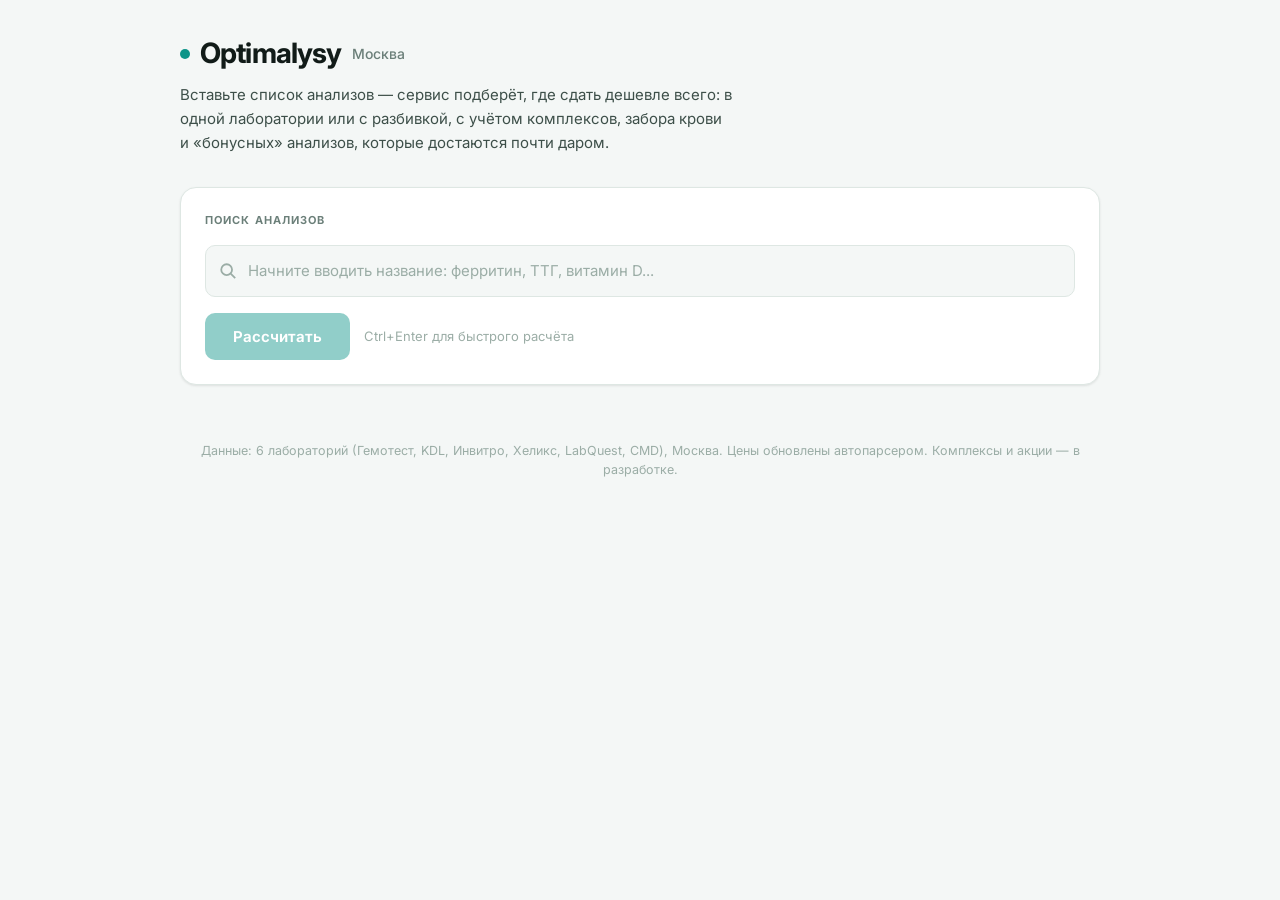
<file: frontend/index.html>
<!DOCTYPE html>
<html lang="ru">
<head>
  <meta charset="UTF-8">
  <meta name="viewport" content="width=device-width, initial-scale=1.0">
  <title>Optimalysy — подбор лабораторий</title>
  <link rel="stylesheet" href="styles.css">
  <link rel="preconnect" href="https://fonts.googleapis.com">
  <link href="https://fonts.googleapis.com/css2?family=Inter:wght@400;500;550;600;650;700;750;800&display=swap" rel="stylesheet">
</head>
<body>
  <div class="app">
    <header class="header">
      <div class="brand">
        <span class="brand-dot"></span>
        <h1>Optimalysy</h1>
        <span class="city">Москва</span>
      </div>
      <p class="lede">Вставьте список анализов — сервис подберёт, где сдать дешевле всего:
        в одной лаборатории или с разбивкой, с учётом комплексов, забора крови
        и&nbsp;«бонусных» анализов, которые достаются почти даром.</p>
    </header>

    <section class="card search-section">
      <div class="card-title">Поиск анализов</div>
      <div class="search-wrap">
        <svg class="search-icon" viewBox="0 0 20 20" fill="none" stroke="currentColor" stroke-width="2">
          <circle cx="8.5" cy="8.5" r="6"/>
          <line x1="13" y1="13" x2="18" y2="18"/>
        </svg>
        <input type="text" class="search-input" id="searchInput"
               placeholder="Начните вводить название: ферритин, ТТГ, витамин D..."
               autocomplete="off" spellcheck="false">
        <button class="search-clear" id="searchClear" title="Очистить">&times;</button>
      </div>
      <div class="dropdown" id="dropdown"></div>

      <div class="selected-area" id="selectedArea" style="display:none">
        <div style="display:flex;justify-content:space-between;align-items:center;margin-bottom:10px">
          <span class="selected-count" id="selectedCount"></span>
          <button class="btn-secondary" id="clearAll" style="font-size:12px;padding:6px 12px">Очистить все</button>
        </div>
        <div class="chips" id="chips"></div>
      </div>

      <div class="action-row">
        <button class="btn-primary" id="calcBtn" disabled>Рассчитать</button>
        <span class="action-hint">Ctrl+Enter для быстрого расчёта</span>
      </div>
    </section>

    <div id="results"></div>

    <footer class="footer">
      Данные: 6 лабораторий (Гемотест, KDL, Инвитро, Хеликс, LabQuest, CMD), Москва.
      Цены обновлены автопарсером. Комплексы и акции — в разработке.
    </footer>
  </div>

  <script src="app.js"></script>
</body>
</html>
</file>
<file: frontend/styles.css>
/* ── Optimalysy — tokens ── */
:root {
  --ground: #F4F7F6;
  --surface: #FFFFFF;
  --surface-raised: #FFFFFF;
  --ink: #111B18;
  --ink-secondary: #3D4F49;
  --muted: #6B7F79;
  --faint: #9BADA6;
  --line: #DEE7E3;
  --line-soft: #EDF2F0;

  --accent: #0D9488;
  --accent-hover: #0F766E;
  --accent-ink: #FFFFFF;
  --accent-soft: #CCFBF1;
  --accent-muted: #5EEAD4;

  --good: #15803D;
  --good-soft: #DCFCE7;
  --warn: #A16207;
  --warn-soft: #FEF9C3;
  --danger: #DC2626;
  --danger-soft: #FEE2E2;

  --radius: 16px;
  --radius-sm: 10px;
  --radius-xs: 6px;
  --shadow-sm: 0 1px 3px rgba(0,0,0,.06), 0 1px 2px rgba(0,0,0,.04);
  --shadow-md: 0 4px 12px rgba(0,0,0,.07), 0 2px 4px rgba(0,0,0,.04);
  --shadow-lg: 0 10px 32px rgba(0,0,0,.10), 0 4px 8px rgba(0,0,0,.04);

  --mono: "SF Mono", ui-monospace, "Cascadia Code", Consolas, monospace;
  --sans: "Inter", -apple-system, BlinkMacSystemFont, "Segoe UI", Roboto, "Helvetica Neue", Arial, sans-serif;

  --transition: 200ms cubic-bezier(.4,0,.2,1);
}

@media (prefers-color-scheme: dark) {
  :root:not([data-theme="light"]) {
    --ground: #0C1210;
    --surface: #141E1B;
    --surface-raised: #1A2724;
    --ink: #E8F0ED;
    --ink-secondary: #B8CBC5;
    --muted: #8DA29B;
    --faint: #5A6F68;
    --line: #243330;
    --line-soft: #1C2926;

    --accent: #2DD4BF;
    --accent-hover: #5EEAD4;
    --accent-ink: #042F2E;
    --accent-soft: #0D3D38;
    --accent-muted: #0F766E;

    --good: #4ADE80;
    --good-soft: #14532D;
    --warn: #FACC15;
    --warn-soft: #422006;
    --danger: #F87171;
    --danger-soft: #450A0A;

    --shadow-sm: 0 1px 3px rgba(0,0,0,.2);
    --shadow-md: 0 4px 12px rgba(0,0,0,.25);
    --shadow-lg: 0 10px 32px rgba(0,0,0,.35);
  }
}
:root[data-theme="dark"] {
  --ground: #0C1210;
  --surface: #141E1B;
  --surface-raised: #1A2724;
  --ink: #E8F0ED;
  --ink-secondary: #B8CBC5;
  --muted: #8DA29B;
  --faint: #5A6F68;
  --line: #243330;
  --line-soft: #1C2926;

  --accent: #2DD4BF;
  --accent-hover: #5EEAD4;
  --accent-ink: #042F2E;
  --accent-soft: #0D3D38;
  --accent-muted: #0F766E;

  --good: #4ADE80;
  --good-soft: #14532D;
  --warn: #FACC15;
  --warn-soft: #422006;
  --danger: #F87171;
  --danger-soft: #450A0A;

  --shadow-sm: 0 1px 3px rgba(0,0,0,.2);
  --shadow-md: 0 4px 12px rgba(0,0,0,.25);
  --shadow-lg: 0 10px 32px rgba(0,0,0,.35);
}

/* ── Reset ── */
*, *::before, *::after { box-sizing: border-box; margin: 0; padding: 0; }
body {
  background: var(--ground);
  color: var(--ink);
  font-family: var(--sans);
  line-height: 1.55;
  -webkit-font-smoothing: antialiased;
  -moz-osx-font-smoothing: grayscale;
  min-height: 100vh;
}

/* ── Layout ── */
.app {
  max-width: 960px;
  margin: 0 auto;
  padding: 32px 20px 80px;
  display: flex;
  flex-direction: column;
  gap: 24px;
}

/* ── Header ── */
.header {
  display: flex;
  flex-direction: column;
  gap: 8px;
  padding-bottom: 8px;
}
.brand {
  display: flex;
  align-items: center;
  gap: 10px;
  flex-wrap: wrap;
}
.brand-dot {
  width: 10px;
  height: 10px;
  border-radius: 50%;
  background: var(--accent);
  flex-shrink: 0;
}
.brand h1 {
  font-size: 28px;
  font-weight: 720;
  letter-spacing: -0.03em;
  color: var(--ink);
}
.brand .city {
  color: var(--muted);
  font-size: 14px;
  font-weight: 500;
}
.lede {
  color: var(--ink-secondary);
  font-size: 15px;
  max-width: 64ch;
  line-height: 1.6;
}

/* ── Card ── */
.card {
  background: var(--surface);
  border: 1px solid var(--line);
  border-radius: var(--radius);
  padding: 24px;
  box-shadow: var(--shadow-sm);
}
.card-title {
  font-size: 11px;
  font-weight: 680;
  letter-spacing: 0.1em;
  text-transform: uppercase;
  color: var(--muted);
  margin-bottom: 16px;
}

/* ── Search ── */
.search-section { position: relative; }
.search-wrap {
  position: relative;
  display: flex;
  align-items: center;
}
.search-icon {
  position: absolute;
  left: 14px;
  color: var(--faint);
  pointer-events: none;
  width: 18px;
  height: 18px;
}
.search-input {
  width: 100%;
  font: inherit;
  font-size: 15px;
  color: var(--ink);
  background: var(--ground);
  border: 1.5px solid var(--line);
  border-radius: var(--radius-sm);
  padding: 13px 14px 13px 42px;
  transition: border-color var(--transition), box-shadow var(--transition);
}
.search-input::placeholder { color: var(--faint); }
.search-input:focus {
  outline: none;
  border-color: var(--accent);
  box-shadow: 0 0 0 3px rgba(13,148,136,.15);
}
.search-clear {
  position: absolute;
  right: 12px;
  background: none;
  border: none;
  color: var(--faint);
  cursor: pointer;
  padding: 4px;
  border-radius: 50%;
  display: none;
  line-height: 1;
  font-size: 18px;
}
.search-clear.visible { display: block; }
.search-clear:hover { color: var(--muted); background: var(--line-soft); }

/* ── Dropdown ── */
.dropdown {
  position: absolute;
  top: calc(100% + 6px);
  left: 0; right: 0;
  background: var(--surface-raised);
  border: 1px solid var(--line);
  border-radius: var(--radius-sm);
  box-shadow: var(--shadow-lg);
  max-height: 340px;
  overflow-y: auto;
  z-index: 100;
  display: none;
  overscroll-behavior: contain;
}
.dropdown.open { display: block; animation: dropIn 150ms ease-out; }
@keyframes dropIn {
  from { opacity: 0; transform: translateY(-6px); }
  to   { opacity: 1; transform: translateY(0); }
}
.dd-item {
  padding: 10px 14px;
  cursor: pointer;
  display: flex;
  justify-content: space-between;
  align-items: center;
  gap: 12px;
  border-bottom: 1px solid var(--line-soft);
  transition: background var(--transition);
}
.dd-item:last-child { border-bottom: none; }
.dd-item:hover, .dd-item.active { background: var(--accent-soft); }
.dd-item.selected { opacity: .45; pointer-events: none; }
.dd-item .name {
  font-size: 14px;
  font-weight: 500;
  color: var(--ink);
  flex: 1;
  min-width: 0;
}
.dd-item .name em {
  font-style: normal;
  background: rgba(13,148,136,.18);
  border-radius: 3px;
  padding: 0 2px;
}
.dd-item .labs-count {
  font-size: 12px;
  color: var(--faint);
  white-space: nowrap;
}
.dd-item .price-range {
  font-size: 13px;
  font-weight: 600;
  color: var(--accent);
  white-space: nowrap;
  font-variant-numeric: tabular-nums;
}
.dd-empty {
  padding: 20px;
  text-align: center;
  color: var(--muted);
  font-size: 14px;
}

/* ── Selected chips ── */
.selected-area { margin-top: 14px; }
.chips {
  display: flex;
  flex-wrap: wrap;
  gap: 8px;
}
.chip {
  display: inline-flex;
  align-items: center;
  gap: 6px;
  font-size: 13.5px;
  font-weight: 550;
  padding: 6px 10px 6px 12px;
  border-radius: 999px;
  border: 1px solid var(--line);
  background: var(--surface);
  color: var(--ink);
  animation: chipIn 200ms ease-out;
  transition: background var(--transition), border-color var(--transition);
}
@keyframes chipIn {
  from { opacity: 0; transform: scale(.9); }
  to   { opacity: 1; transform: scale(1); }
}
.chip .warn-icon { color: var(--warn); font-size: 14px; }
.chip-remove {
  background: none;
  border: none;
  color: var(--faint);
  cursor: pointer;
  font-size: 16px;
  line-height: 1;
  padding: 2px;
  border-radius: 50%;
  display: flex;
  align-items: center;
  justify-content: center;
  transition: all var(--transition);
}
.chip-remove:hover {
  background: var(--danger-soft);
  color: var(--danger);
}

/* ── Action row ── */
.action-row {
  display: flex;
  align-items: center;
  gap: 14px;
  margin-top: 16px;
  flex-wrap: wrap;
}
.btn-primary {
  font: inherit;
  font-weight: 660;
  font-size: 15px;
  color: var(--accent-ink);
  background: var(--accent);
  border: none;
  border-radius: var(--radius-sm);
  padding: 12px 28px;
  cursor: pointer;
  transition: all var(--transition);
  position: relative;
  overflow: hidden;
}
.btn-primary:hover:not(:disabled) {
  background: var(--accent-hover);
  transform: translateY(-1px);
  box-shadow: var(--shadow-md);
}
.btn-primary:active:not(:disabled) { transform: translateY(0); }
.btn-primary:disabled {
  opacity: .45;
  cursor: not-allowed;
}
.btn-secondary {
  font: inherit;
  font-size: 13px;
  font-weight: 550;
  color: var(--muted);
  background: none;
  border: 1px solid var(--line);
  border-radius: var(--radius-sm);
  padding: 10px 18px;
  cursor: pointer;
  transition: all var(--transition);
}
.btn-secondary:hover {
  background: var(--surface);
  border-color: var(--muted);
  color: var(--ink);
}
.action-hint {
  font-size: 13px;
  color: var(--faint);
}
.selected-count {
  font-size: 13px;
  color: var(--muted);
  font-weight: 550;
  font-variant-numeric: tabular-nums;
}

/* ── Results ── */
#results { display: flex; flex-direction: column; gap: 20px; }
.results-enter { animation: fadeUp 350ms ease-out; }
@keyframes fadeUp {
  from { opacity: 0; transform: translateY(16px); }
  to   { opacity: 1; transform: translateY(0); }
}

/* ── Winner banner ── */
.winner-banner {
  background: linear-gradient(135deg, var(--accent-soft) 0%, var(--surface) 100%);
  border: 1px solid var(--accent-muted);
  border-radius: var(--radius);
  padding: 28px;
  display: flex;
  justify-content: space-between;
  align-items: flex-end;
  gap: 20px;
  flex-wrap: wrap;
  box-shadow: var(--shadow-sm);
  animation: fadeUp 400ms ease-out;
}
.winner-info .winner-label {
  font-size: 11px;
  font-weight: 680;
  letter-spacing: 0.1em;
  text-transform: uppercase;
  color: var(--accent);
}
.winner-info .winner-lab {
  font-size: 26px;
  font-weight: 740;
  color: var(--ink);
  margin-top: 4px;
}
.winner-info .winner-detail {
  font-size: 14px;
  color: var(--muted);
  margin-top: 4px;
}
.winner-price-block { text-align: right; }
.winner-price {
  font-size: 38px;
  font-weight: 760;
  color: var(--ink);
  letter-spacing: -0.03em;
  font-variant-numeric: tabular-nums;
  line-height: 1.1;
}
.winner-price-sub {
  font-size: 13px;
  color: var(--muted);
  margin-top: 4px;
}

/* ── Ranking table ── */
.ranking-table {
  width: 100%;
  border-collapse: collapse;
  font-size: 14px;
  min-width: 540px;
}
.ranking-table th {
  font-size: 11px;
  font-weight: 640;
  letter-spacing: 0.06em;
  text-transform: uppercase;
  color: var(--muted);
  padding: 10px 8px;
  text-align: left;
  border-bottom: 2px solid var(--line);
}
.ranking-table th.num { text-align: right; }
.ranking-table td {
  padding: 12px 8px;
  border-bottom: 1px solid var(--line-soft);
  vertical-align: middle;
}
.ranking-table td.num {
  text-align: right;
  font-variant-numeric: tabular-nums;
  font-weight: 550;
}
.ranking-table tr:last-child td { border-bottom: none; }
.ranking-table tr.leader { background: var(--accent-soft); }
.ranking-table tr.leader td { font-weight: 640; }
.lab-name-cell {
  display: flex;
  align-items: center;
  gap: 8px;
}
.lab-rank {
  width: 22px;
  height: 22px;
  border-radius: 50%;
  background: var(--line-soft);
  color: var(--muted);
  font-size: 11px;
  font-weight: 700;
  display: flex;
  align-items: center;
  justify-content: center;
  flex-shrink: 0;
}
.leader .lab-rank {
  background: var(--accent);
  color: var(--accent-ink);
}
.pill {
  font-size: 12px;
  font-weight: 620;
  padding: 3px 10px;
  border-radius: 999px;
  display: inline-block;
}
.pill-full { background: var(--good-soft); color: var(--good); }
.pill-partial { background: var(--warn-soft); color: var(--warn); }
.pill-none { background: var(--danger-soft); color: var(--danger); }

/* ── Plan detail ── */
.plan-section { display: flex; flex-direction: column; gap: 4px; }
.plan-label {
  font-size: 12px;
  font-weight: 660;
  letter-spacing: 0.08em;
  text-transform: uppercase;
  color: var(--muted);
  margin-bottom: 4px;
}
.plan-item {
  display: flex;
  justify-content: space-between;
  align-items: center;
  gap: 12px;
  padding: 10px 0;
  border-bottom: 1px solid var(--line-soft);
}
.plan-item:last-child { border-bottom: none; }
.plan-item .item-name {
  font-size: 14px;
  color: var(--ink);
}
.plan-item .item-lab {
  font-size: 12px;
  color: var(--faint);
}
.plan-item .item-price {
  font-size: 14px;
  font-weight: 600;
  font-variant-numeric: tabular-nums;
  color: var(--muted);
  white-space: nowrap;
}

.plan-complex {
  background: var(--accent-soft);
  border-radius: var(--radius-sm);
  padding: 14px 16px;
  margin: 4px 0;
  display: flex;
  flex-direction: column;
  gap: 6px;
}
.plan-complex .cx-head {
  display: flex;
  justify-content: space-between;
  align-items: center;
  gap: 12px;
  font-weight: 640;
}
.plan-complex .cx-covers {
  font-size: 13px;
  color: var(--muted);
}
.plan-complex .cx-bonus {
  font-size: 13px;
  font-weight: 600;
  color: var(--good);
}

.plan-totals {
  margin-top: 14px;
  padding-top: 14px;
  border-top: 2px solid var(--line);
  display: flex;
  flex-direction: column;
  gap: 4px;
}
.total-row {
  display: flex;
  justify-content: space-between;
  font-variant-numeric: tabular-nums;
}
.total-row .total-label { color: var(--muted); font-weight: 500; }
.total-row.grand {
  font-size: 20px;
  font-weight: 720;
  margin-top: 4px;
}
.total-row.grand .total-label { color: var(--ink); font-weight: 660; }

/* ── Delta callout ── */
.callout {
  background: var(--surface);
  border: 1px solid var(--line);
  border-left: 3px solid var(--accent);
  border-radius: 0 var(--radius-sm) var(--radius-sm) 0;
  padding: 16px 18px;
  font-size: 14px;
  line-height: 1.6;
  color: var(--ink-secondary);
}
.callout b {
  font-variant-numeric: tabular-nums;
  color: var(--ink);
}

/* ── Upgrades ── */
.upgrade-item {
  border: 1px solid var(--line);
  border-radius: var(--radius-sm);
  padding: 14px 16px;
  margin-top: 10px;
}
.upgrade-item .ug-head {
  font-weight: 640;
  font-size: 14px;
}
.upgrade-item .ug-price {
  font-size: 13px;
  color: var(--muted);
  margin-top: 2px;
}
.upgrade-item .ug-extras {
  margin-top: 8px;
  padding-left: 18px;
  font-size: 13px;
  color: var(--muted);
  display: flex;
  flex-direction: column;
  gap: 4px;
}

/* ── Uncovered warning ── */
.uncovered-row {
  display: flex;
  justify-content: space-between;
  align-items: baseline;
  gap: 12px;
  padding: 6px 0;
}
.uncovered-row .label { color: var(--warn); font-weight: 600; font-size: 14px; }
.uncovered-row .names { color: var(--muted); font-size: 13px; }

/* ── Flags ── */
.flags-toggle {
  cursor: pointer;
  font-weight: 620;
  color: var(--warn);
  font-size: 14px;
  list-style: none;
  padding: 4px 0;
}
.flags-toggle::marker { content: ""; }
.flags-toggle::before { content: "▸ "; }
details[open] .flags-toggle::before { content: "▾ "; }
.flags-list {
  margin-top: 10px;
  padding-left: 18px;
  color: var(--muted);
  font-size: 13px;
  display: flex;
  flex-direction: column;
  gap: 8px;
}

/* ── Loading ── */
.loading {
  display: flex;
  flex-direction: column;
  align-items: center;
  justify-content: center;
  padding: 48px 20px;
  gap: 16px;
}
.spinner {
  width: 36px;
  height: 36px;
  border: 3px solid var(--line);
  border-top-color: var(--accent);
  border-radius: 50%;
  animation: spin 700ms linear infinite;
}
@keyframes spin { to { transform: rotate(360deg); } }
.loading-text { color: var(--muted); font-size: 14px; }

/* ── Footer ── */
.footer {
  text-align: center;
  color: var(--faint);
  font-size: 12.5px;
  padding-top: 8px;
}

/* ── Responsive ── */
@media (max-width: 640px) {
  .app { padding: 20px 14px 60px; gap: 18px; }
  .brand h1 { font-size: 22px; }
  .winner-banner { padding: 20px; flex-direction: column; align-items: flex-start; }
  .winner-price-block { text-align: left; }
  .winner-price { font-size: 30px; }
  .card { padding: 18px; }
  .ranking-table { font-size: 13px; }
  .ranking-table th, .ranking-table td { padding: 8px 4px; }
  .total-row.grand { font-size: 17px; }
  .btn-primary { width: 100%; text-align: center; }
}

/* ── Overflow for tables ── */
.table-wrap { overflow-x: auto; }

/* ── Skeleton pulse for loading state ── */
.skeleton {
  background: linear-gradient(90deg, var(--line-soft) 25%, var(--line) 50%, var(--line-soft) 75%);
  background-size: 200% 100%;
  animation: pulse 1.5s ease-in-out infinite;
  border-radius: var(--radius-xs);
}
@keyframes pulse {
  0% { background-position: 200% 0; }
  100% { background-position: -200% 0; }
}
</file>
